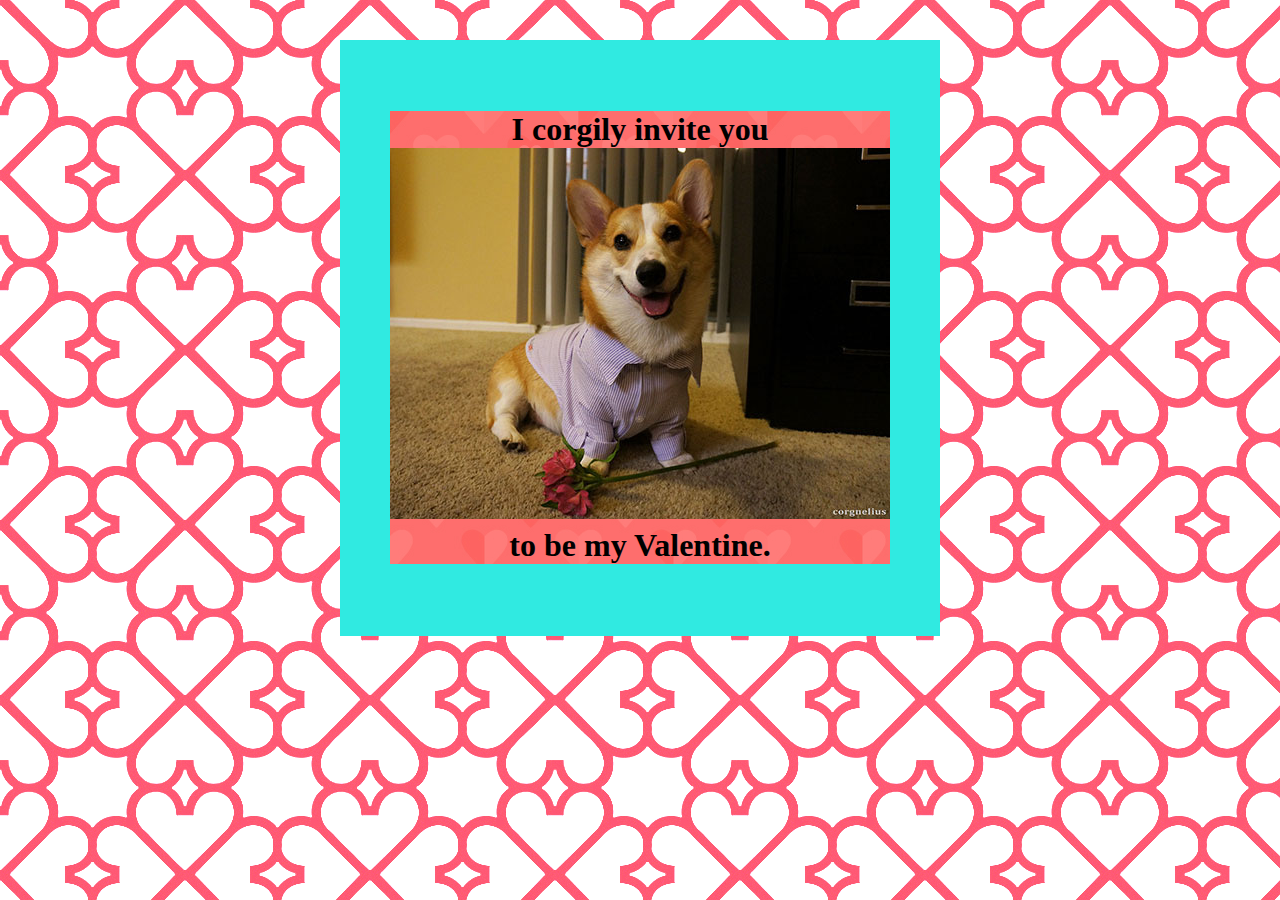
<file: index.html>
<!DOCTYPE html>
<!--
  The <html> tag tells the Browser - this is an HTML page
  The <head> tag tells the Browser meta information about the page
  The <title> tag twlls the Browser the name of this page, and it's the text that shows up in the tab
  The <link rel="stylesheet" href="css/main.css"> tells the Browser where to find the CSS file
  The <link href="http://fonts.googleapis.com/... tag tells the Browser to go look in Google's font library for our fonts
-->
<html>
  <head>
    <title>Hackentine's Day!</title>
    <link rel="stylesheet" href="css/main.css">
    <link href="http://fonts.googleapis.com/css?family=Alfa+Slab+One|Permanent+Marker|Nova+Mono|Monoton|Press+Start+2P|Bowlby+One+SC|Cedarville+Cursive" rel="stylesheet" type="text/css">

  </head>
  <!--
    If you want to change the background of the entire page change "hearts-gray" to the stylename you want!
  -->
  <body class="love">
    <!--
      If you want to change the background of the card add a new style in addition to "hackentines-day-card-container"
    Example:
    <div class="hackentines-day-card-container hearts">
    -->
    <div class="hackentines-day-card-container seafoam-background">
      <!--
        This is a comment! It won't appear in the Browser.
        There are two divs on this page both with the class name "card"
        The first <div> is the front of the card
        The second <div> is the back of the card

        Note: Remember you can have more than one class name per tag!
        Just remember to put a space in between class names

        Example:
        <div class="hackentines-day-card-container pink cursive center"> 

        or:
        <p class="red sans-serif center">Happy Hackentine's Day!</p>
      -->
      <div class="card pink-hearts" style="display: block;">
		<h1 class="permanent-marker-font" style="text-align:center">
        I corgily invite you
        <img src="images/corgi-valentine.jpg" class="corgi"/>
        to be my Valentine.</h1>
      </div>
      <div class="card hidden">
        <p class="permanent-marker-font">Happy Hackentine's Day!</p>
        <p class="animation"></p>
        <p class="cursive-font">Love, Kieu! =^-^=w</p>
      </div>
    </div>
    <script src="javascripts/jquery.js"></script>
    <script src="javascripts/card-flip.js"></script>
  </body>
</html>
</file>
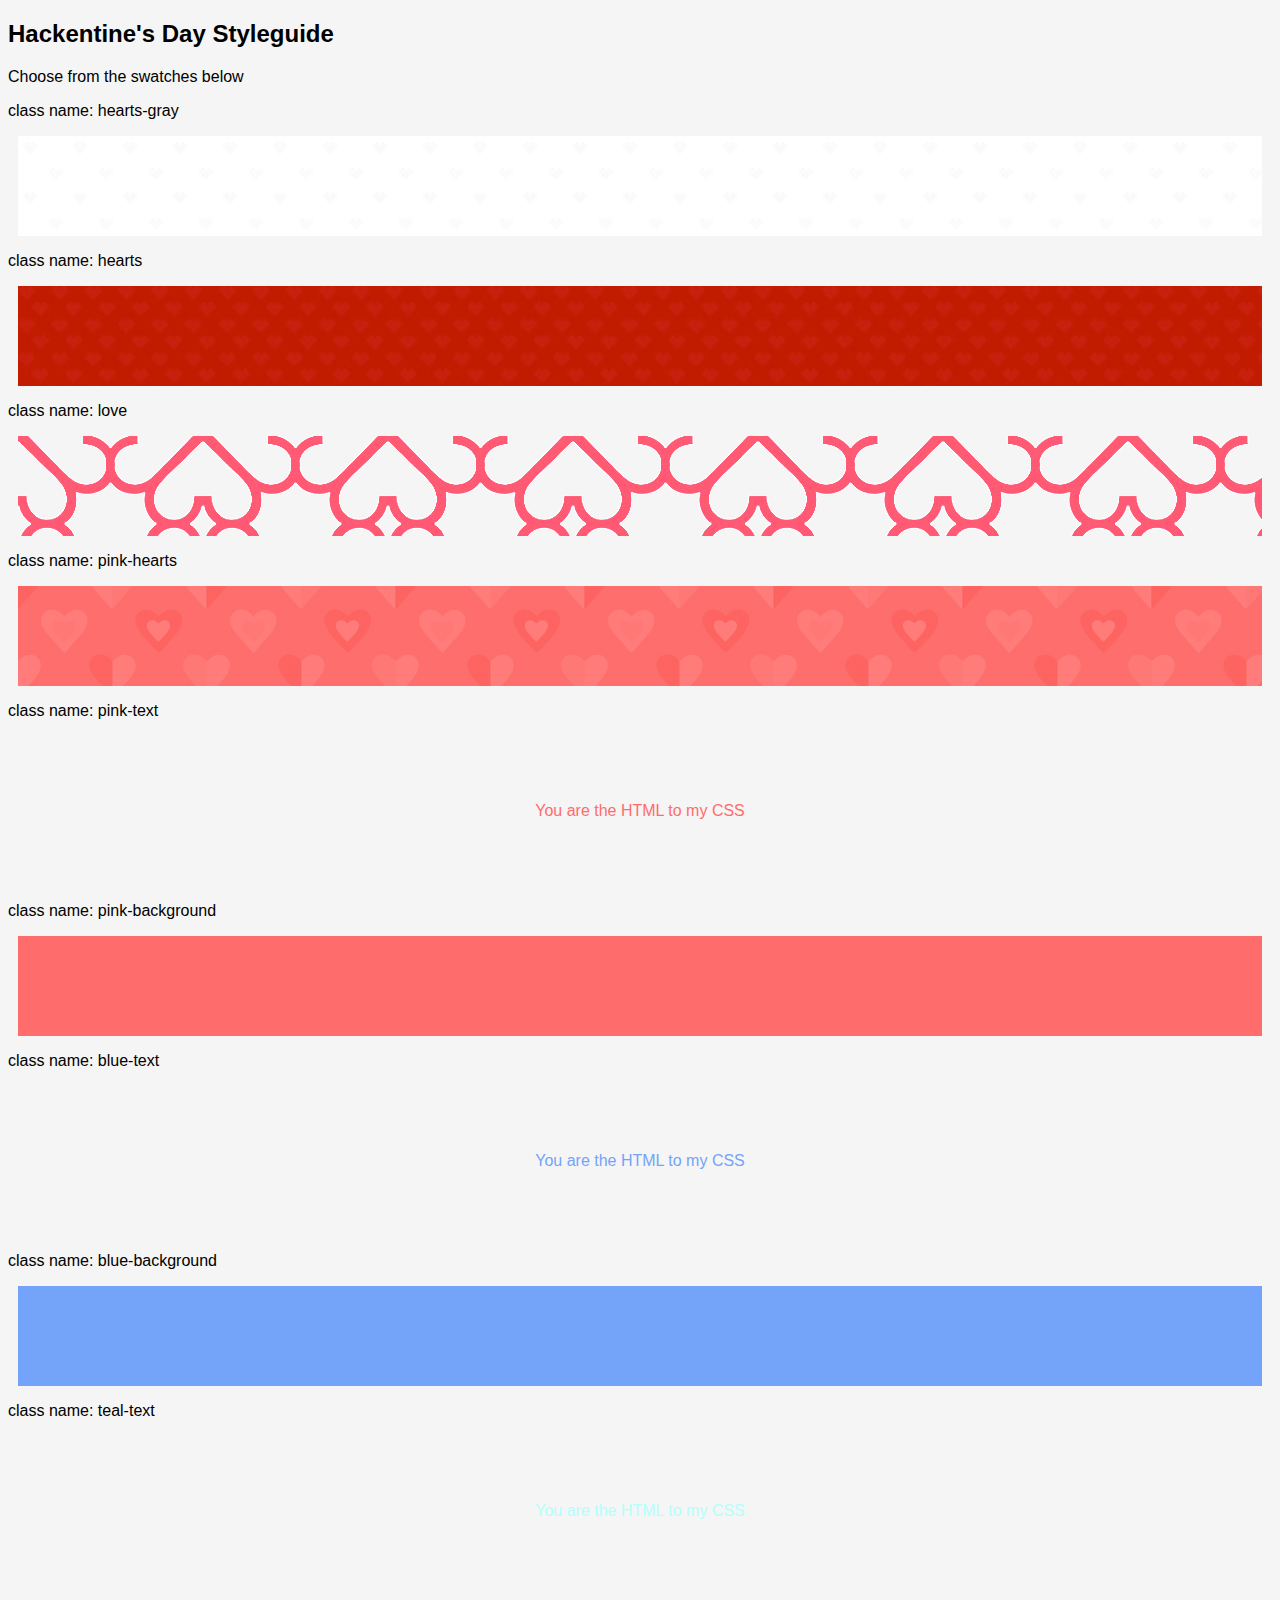
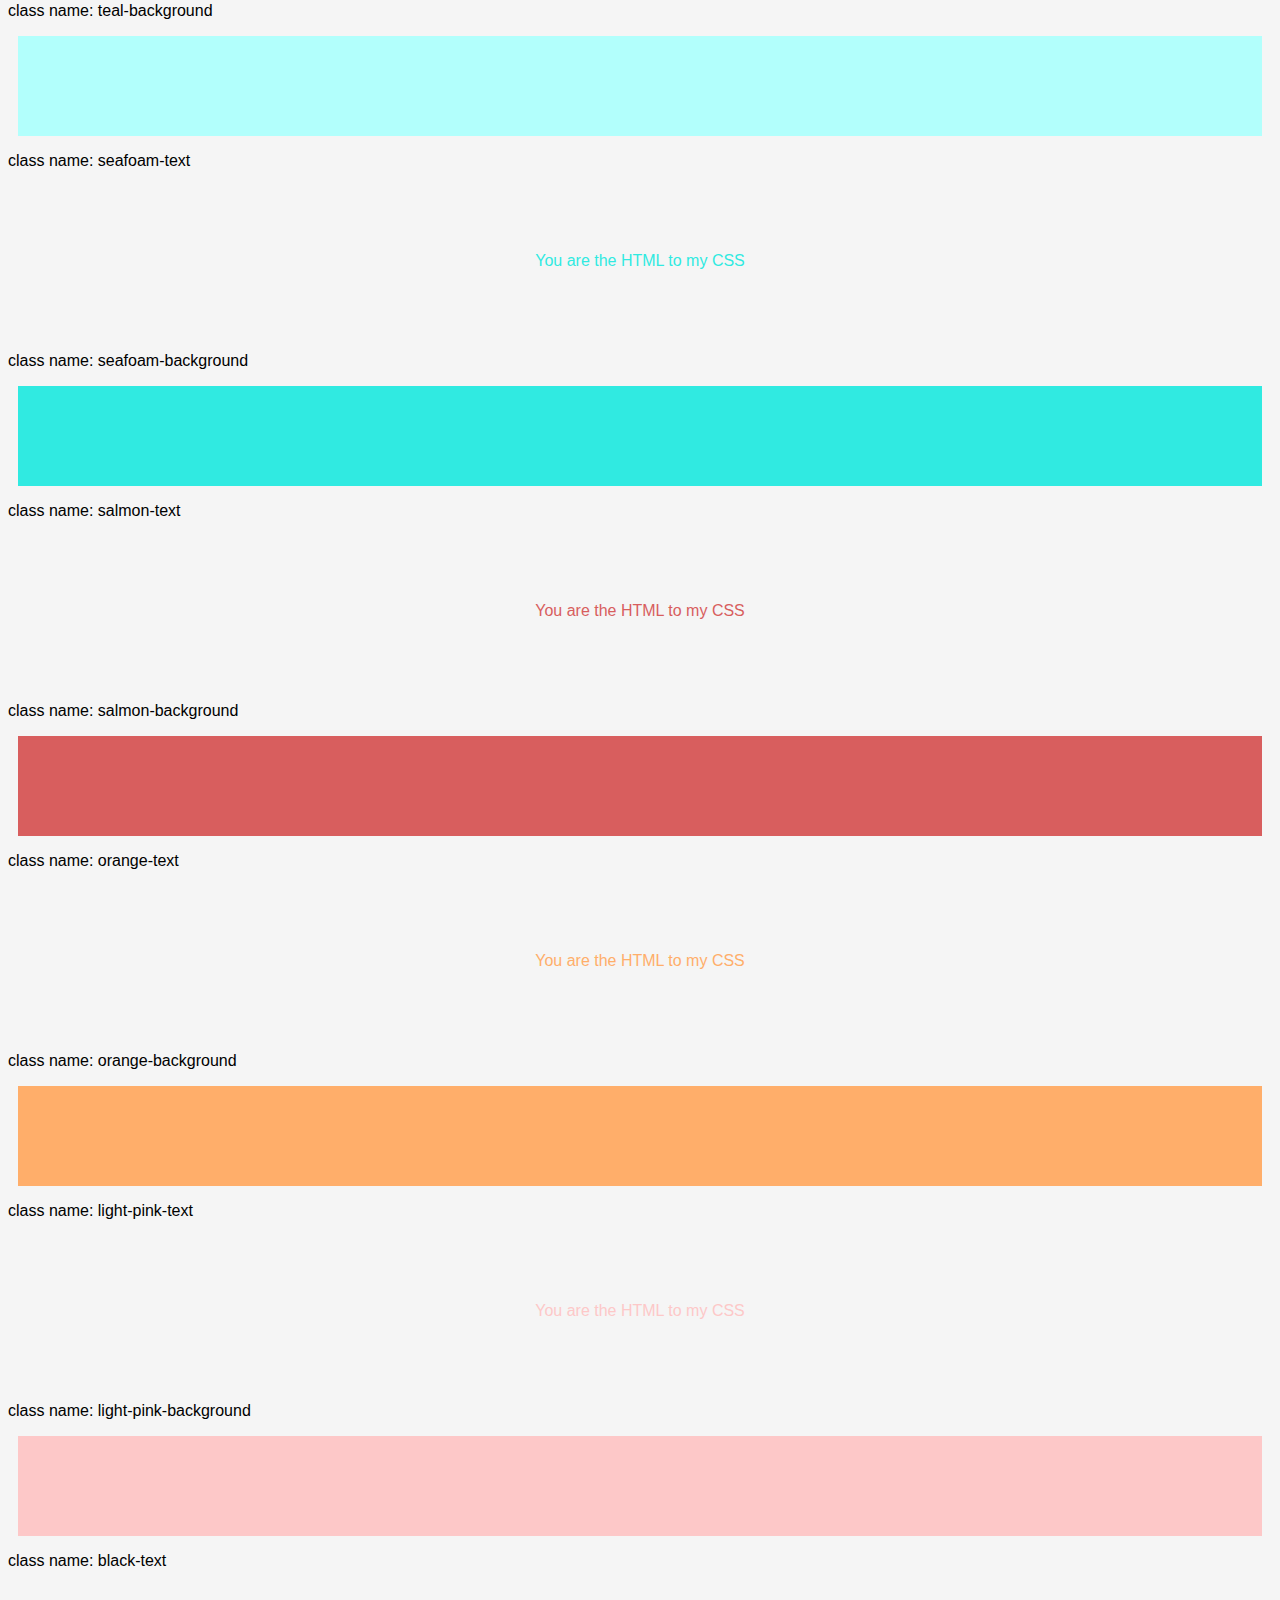
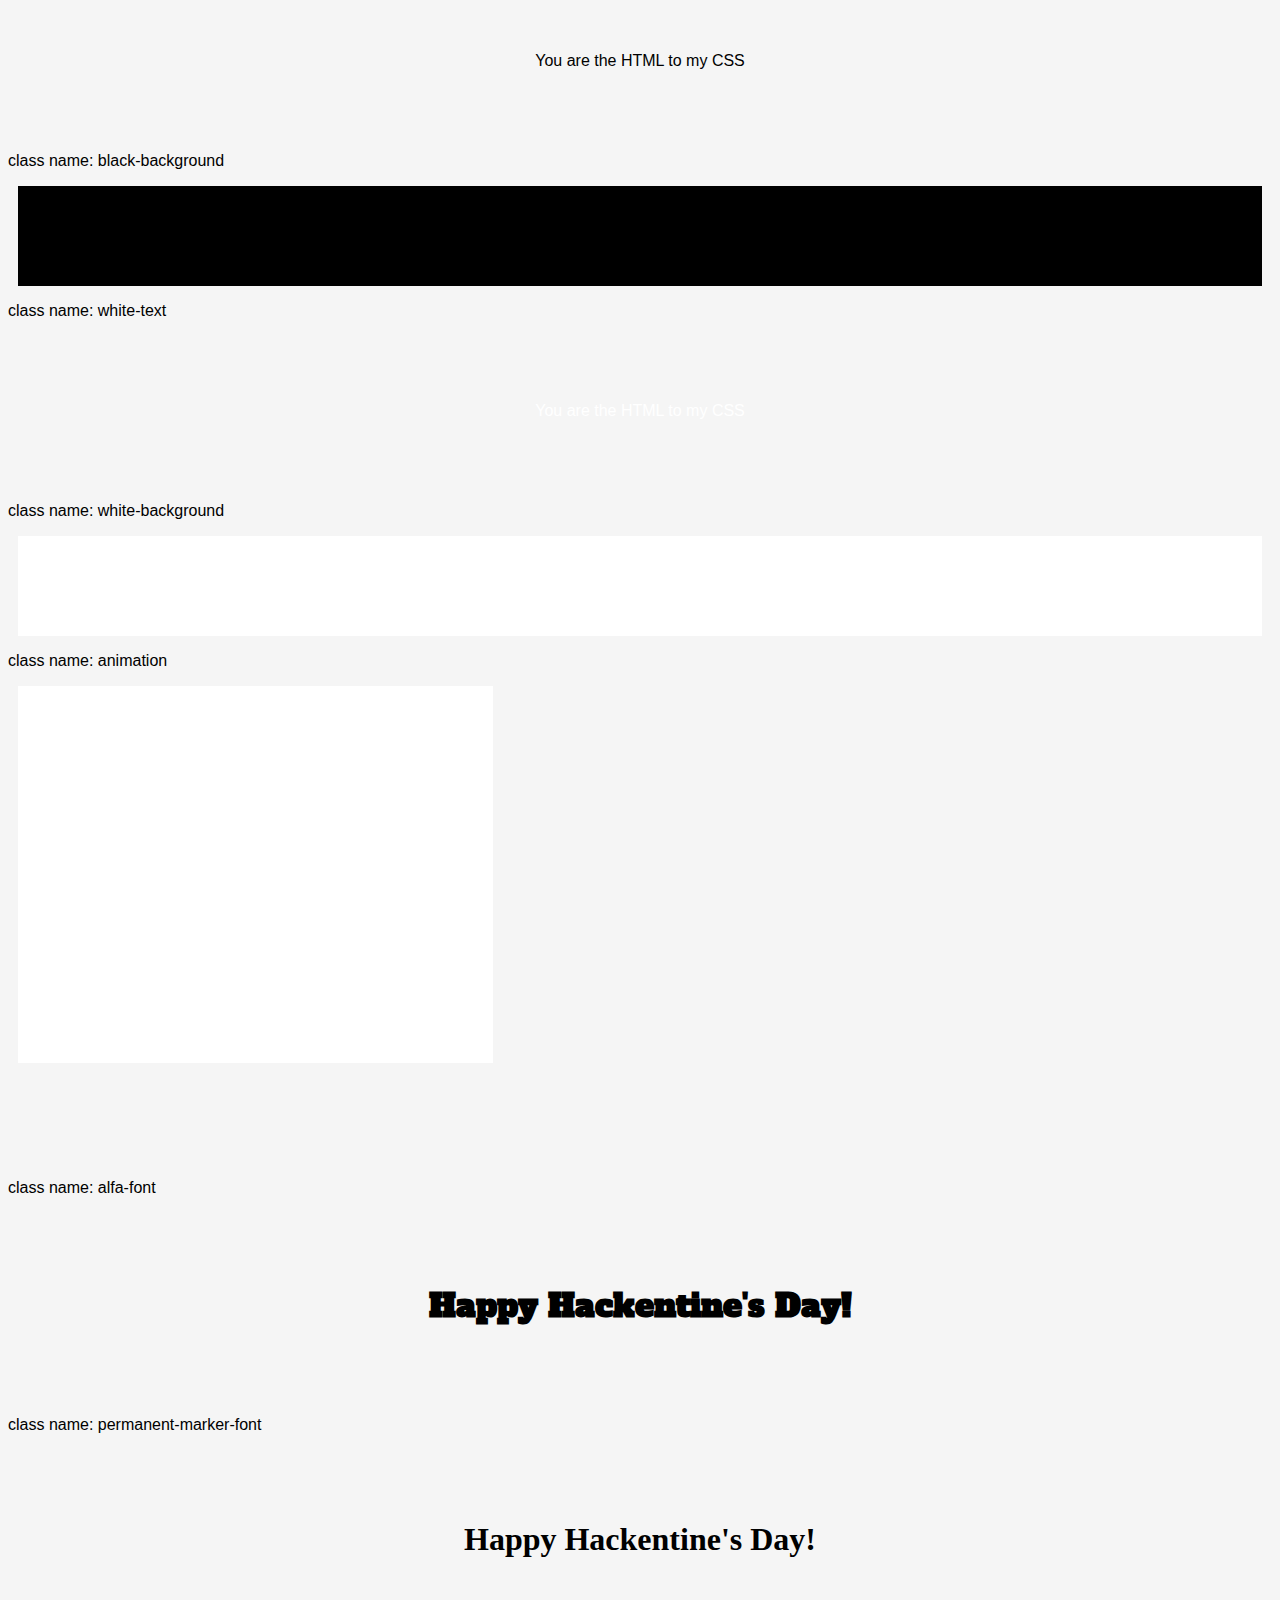
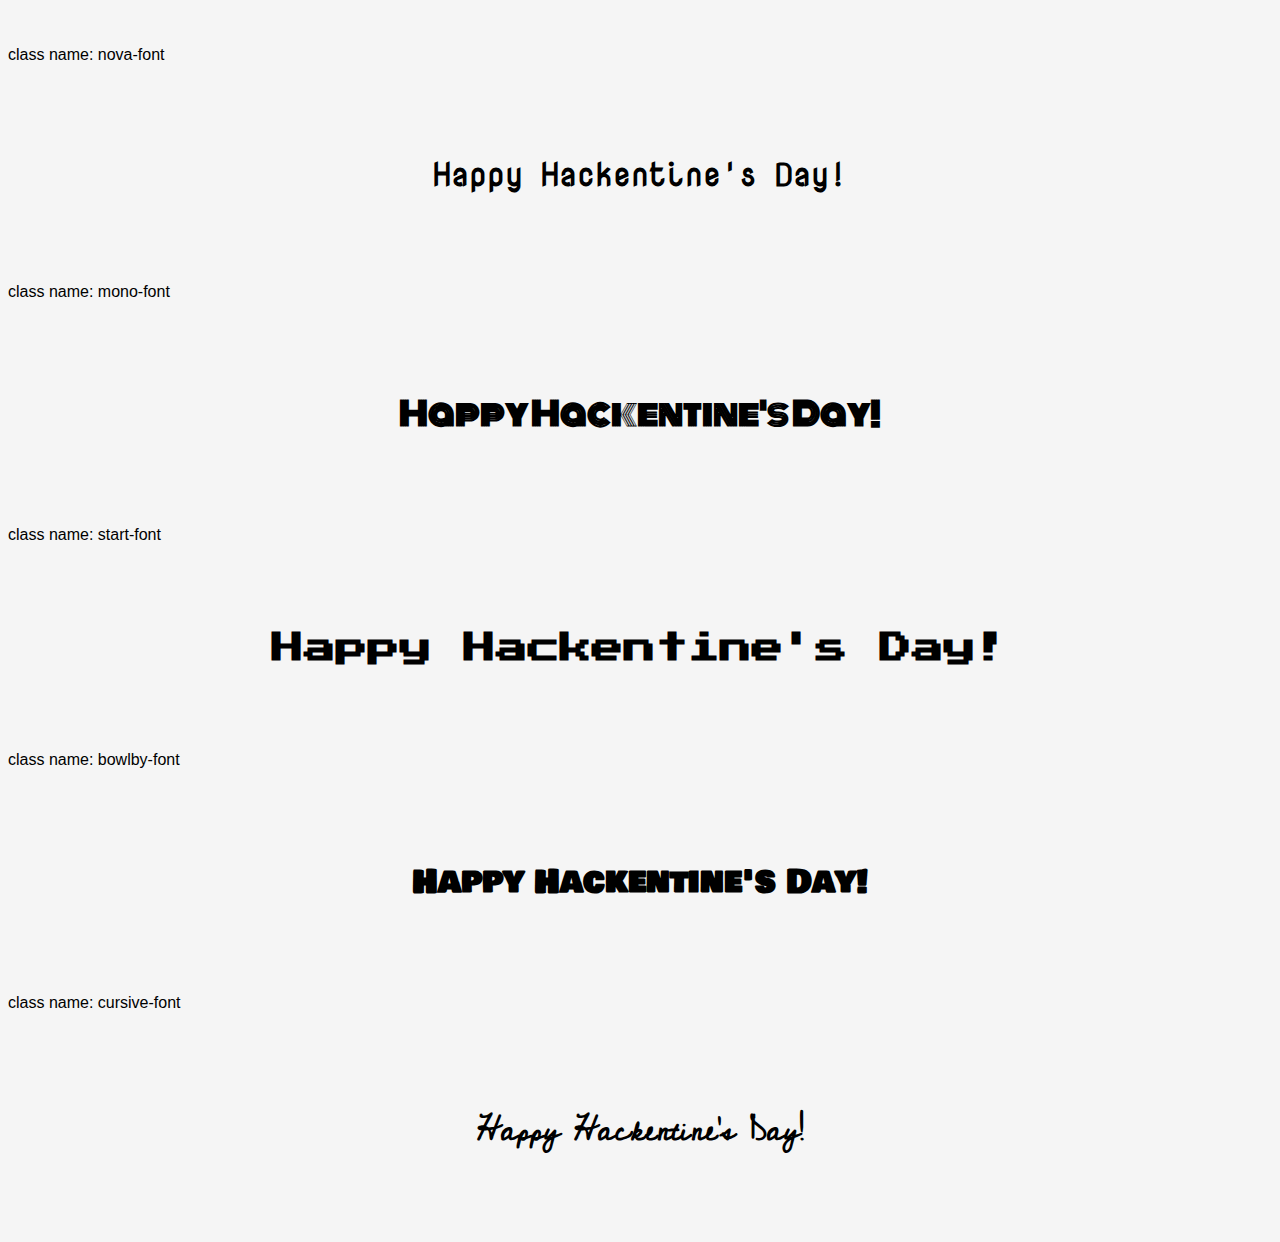
<file: styleguide.html>
<!DOCTYPE html>
<html class="no-js">
  <head>
    <title>Hackentine's Day!</title>
    <link rel="stylesheet" href="css/main.css">
    <link href="http://fonts.googleapis.com/css?family=Alfa+Slab+One|Permanent+Marker|Nova+Mono|Monoton|Press+Start+2P|Bowlby+One+SC|Cedarville+Cursive" rel="stylesheet" type="text/css">
  </head>
  <body>
    <div class="section">
      <h2>Hackentine's Day Styleguide</h2>
      <p>Choose from the swatches below</p>
      <p>class name: hearts-gray</p>
      <div class="swatch hearts-gray">
      </div>
      <p>class name: hearts</p>
      <div class="swatch hearts">
      </div>
      <p>class name: love</p>
      <div class="swatch love">
      </div>
      <p>class name: pink-hearts</p>
      <div class="swatch pink-hearts">
      </div>
    </div>
    <div class="section">
      <p>class name: pink-text</p>
      <div class="swatch pink-text">
        <p>You are the HTML to my CSS</p>
      </div>
      <p>class name: pink-background</p>
      <div class="swatch pink-background">
      </div>
      <p>class name: blue-text</p>
      <div class="swatch blue-text">
        <p>You are the HTML to my CSS</p>
      </div>
      <p>class name: blue-background</p>
      <div class="swatch blue-background">
      </div>
      <p>class name: teal-text</p>
      <div class="swatch teal-text">
        <p>You are the HTML to my CSS</p>
      </div>
      <p>class name: teal-background</p>
      <div class="swatch teal-background">
      </div>
      <p>class name: seafoam-text</p>
      <div class="swatch seafoam-text">
        <p>You are the HTML to my CSS</p>
      </div>
      <p>class name: seafoam-background</p>
      <div class="swatch seafoam-background">
      </div>
      <p>class name: salmon-text</p>
      <div class="swatch salmon-text">
        <p>You are the HTML to my CSS</p>
      </div>
      <p>class name: salmon-background</p>
      <div class="swatch salmon-background">
      </div>
      <p>class name: orange-text</p>
      <div class="swatch orange-text">
        <p>You are the HTML to my CSS</p>
      </div>
      <p>class name: orange-background</p>
      <div class="swatch orange-background">
      </div>
      <p>class name: light-pink-text</p>
      <div class="swatch light-pink-text">
        <p>You are the HTML to my CSS</p>
      </div>
      <p>class name: light-pink-background</p>
      <div class="swatch light-pink-background">
      </div>
      <p>class name: black-text</p>
      <div class="swatch black-text">
        <p>You are the HTML to my CSS</p>
      </div>
      <p>class name: black-background</p>
      <div class="swatch black-background">
      </div>
      <p>class name: white-text</p>
      <div class="swatch white-text">
        <p>You are the HTML to my CSS</p>
      </div>
      <p>class name: white-background</p>
      <div class="swatch white-background">
      </div>
    </div>
    <div class="section">
      <p>class name: animation</p>
      <div class="swatch animation">
      </div>
    </div>
    <div class="section">
      <p>class name: alfa-font</p>
      <div class="swatch alfa-font">
        <h1>Happy Hackentine's Day!</h1>
      </div>
      <p>class name: permanent-marker-font</p>
      <div class="swatch permanent-marker-font">
        <h1>Happy Hackentine's Day!</h1>
      </div>
      <p>class name: nova-font</p>
      <div class="swatch nova-font">
        <h1>Happy Hackentine's Day!</h1>
      </div>
      <p>class name: mono-font</p>
      <div class="swatch mono-font">
        <h1>Happy Hackentine's Day!</h1>
      </div>
      <p>class name: start-font</p>
      <div class="swatch start-font">
        <h1>Happy Hackentine's Day!</h1>
      </div>
      <p>class name: bowlby-font</p>
      <div class="swatch bowlby-font">
        <h1>Happy Hackentine's Day!</h1>
      </div>
      <p>class name: cursive-font</p>
      <div class="swatch cursive-font">
        <h1>Happy Hackentine's Day!</h1>
      </div>
    </div>
  </body>
</html>
</file>
<file: css/main.css>
body {
  font-family: sans-serif;
  background: #f5f5f5;
}

.hidden {
  display: none;
}

.hackentines-day-card-container {
  width: 500px;
  margin: 40px auto;
  background-color: #E1E1E1;
  padding: 50px 50px;
  cursor: pointer;
}

.swatch {
  padding: 50px;
  margin: 10px;
  text-align: center;
}

.hearts {
  background: url("../images/hearts.jpg") repeat;
}

.hearts-gray {
  background: url("../images/hearts-gray.jpg") repeat;
}

.love {
  background: url("../images/love.png") repeat;
}

.pink-hearts {
  background: url("../images/pink-hearts.jpg") repeat;
}

.pink-text {
  color: #ff6c6c;
}

.pink-background {
  background: #ff6c6c;
}

.blue-text {
  color: #74a3fa;
}

.blue-background {
  background: #74a3fa;
}

.teal-text {
  color: #b2fffc;
}

.teal-background {
  background: #b2fffc;
}

.seafoam-text {
  color: #30eae1;
}

.seafoam-background {
  background: #30eae1;
}

.salmon-text {
  color: #d85e5e;
}

.salmon-background {
  background: #d85e5e;
}

.orange-text {
  color: #ffae6a;
}

.orange-background {
  background: #ffae6a;
}

.light-pink-text {
  color: #fdc8c8;
}

.light-pink-background {
  background: #fdc8c8;
}

.black-text {
  color: #000;
}

.black-background {
  background: #000;
}

.white-text {
  color: #FFF;
}

.white-background {
  background: #FFF;
}

.animation {
  background: url("../images/animation.gif") no-repeat;
  width: 475px;
  height: 377px;
}

.alfa-font {
  font-family: 'Alfa Slab One', cursive;
}

.permanent-marker-font {
  font-family: 'Permanent Marker', cursive;
}

.nova-font {
  font-family: 'Nova Mono', cursive;
}

.mono-font {
  font-family: 'Monoton', cursive;
}

.start-font {
  font-family: 'Press Start 2P', cursive;
}

.bowlby-font {
  font-family: 'Bowlby One SC', cursive;
}

.cursive-font {
  font-family: 'Cedarville Cursive', cursive;
}
</file>
